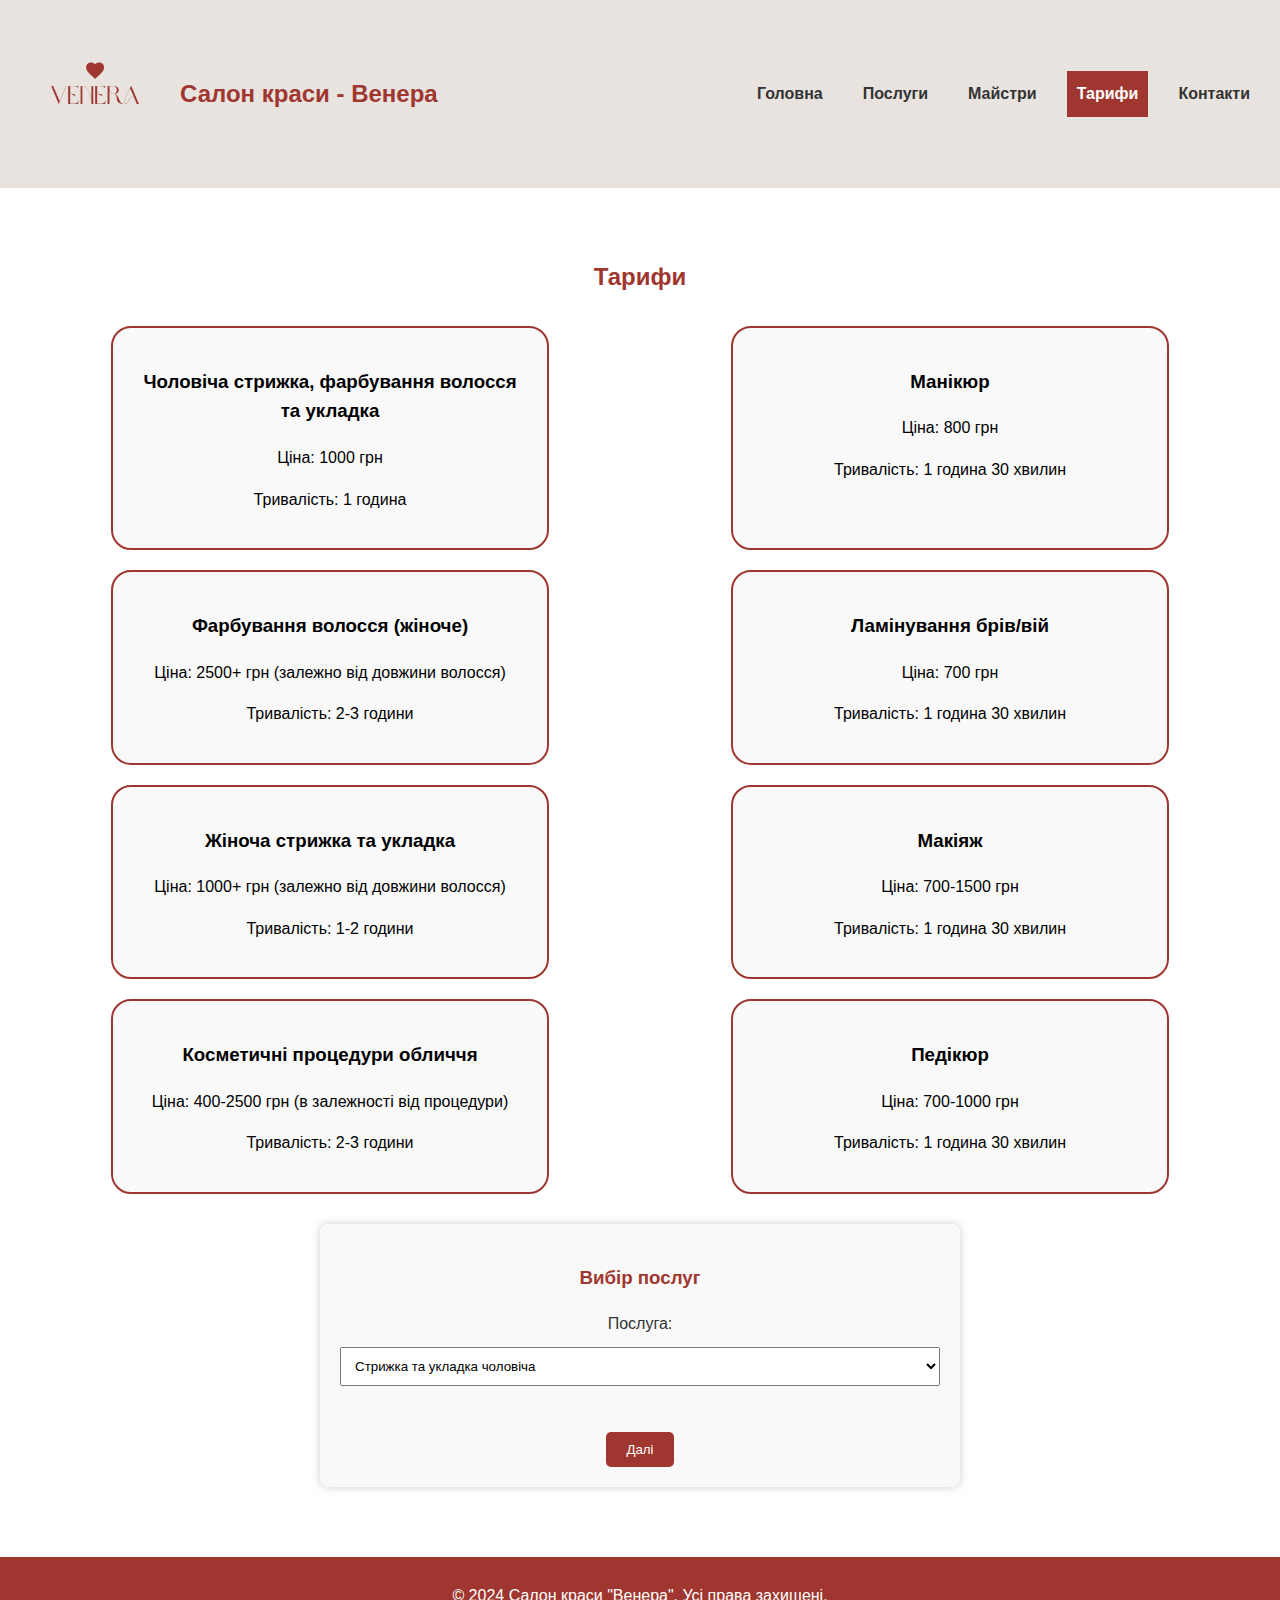
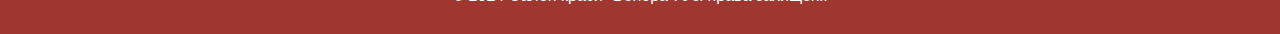
<file: salon/salon beauty_initial/prices.html>
<!DOCTYPE html>
<html lang="en">
<head>
    <meta charset="UTF-8">
    <meta name="viewport" content="width=device-width, initial-scale=1.0">
    <title>Салон краси "Венера" - Тарифи</title>
    <style>
        body {
            font-family: 'Arial', sans-serif;
            margin: 0;
            padding: 0;
            line-height: 1.6;
        }
        header {
            background-color: #e8e3df;
            padding: 5px 20px;
            display: flex;
            justify-content: space-between;
            align-items: center;
            width: 100%;
            z-index: 1000;
        }
        header.fixed {
    position: fixed;
    top: 0;
    width: 100%;
    z-index: 1000;
    background-color: #e8e3df;
}

        nav ul {
            list-style: none;
            margin: 0;
            padding: 0;
            display: flex;
            margin-right: 20px; 
        }

        nav ul li {
            margin-right: 20px;
        }

        nav a {
            text-decoration: none;
            color: #333;
            font-weight: bold;
            display: block;
            padding: 10px;
            transition: background-color 0.3s;
        }

        nav a:hover {
            background-color: #ccc;
        }

        nav a.active {
            background-color: #9f3730;
            color: #fff;
        }

        #prices {
            padding: 50px 20px;
            text-align: center;
        }

        .prices-container {
            display: flex;
            flex-wrap: wrap;
            justify-content: space-around;
        }

        .price-card {
            flex: 0 1 calc(33.33% - 20px);
            margin: 10px;
            background-color: #f9f9f9;
            padding: 20px;
            text-align: center;
            border-radius: 20px;
            border: 2px solid #9f3730; 
        }

        .appointment-form {
            margin-top: 20px;
            background-color: #f9f9f9;
            padding: 20px;
            border-radius: 8px;
            text-align: center;
        }

        footer {
            background-color: #9f3730;
            color: #fff;
            text-align: center;
            padding: 10px 0;
            margin-top: 20px;
        }

        img {
            max-width: 150px;
            height: auto;
            margin: 10px 0;
        }

        #logo-title-container {
            display: flex;
            align-items: center;
        }

        #logo {
            margin-right: 10px;
        }
        #services-dropdown {
            position: relative;
            display: inline-block;
        }

        #services-dropdown-content {
            display: none;
            position: absolute;
            background-color: #f9f9f9;
            min-width: 160px;
            box-shadow: 0 8px 16px rgba(0, 0, 0, 0.2);
            z-index: 1;
        }

        #services-dropdown:hover #services-dropdown-content {
            display: block;
        }

        #services-dropdown-content a {
            color: #333;
            padding: 12px 16px;
            text-decoration: none;
            display: block;
        }

        #services-dropdown-content a:hover {
            background-color: #ccc;
        }
        nav ul li:not(:hover) a.active {
    background-color: #9f3730;
    color: #fff;
}
.step-form {
            max-width: 600px;
            margin: 0 auto;
            background-color: #f9f9f9;
            padding: 20px;
            border-radius: 8px;
            text-align: center;
            box-shadow: 0 0 10px rgba(0, 0, 0, 0.2);
            margin-top: 20px;
        }

        .step-form label {
            display: block;
            margin-bottom: 10px;
            color: #333;
        }

        .step-form select,
        .step-form input {
            width: 100%;
            padding: 10px;
            margin-bottom: 20px;
            box-sizing: border-box;
        }

        .step-form button {
            background-color: #9f3730;
            color: #fff;
            padding: 10px 20px;
            border: none;
            border-radius: 5px;
            cursor: pointer;
        }

        .confirmation-block {
            display: none;
            background-color: #f9f9f9;
            padding: 20px;
            border-radius: 8px;
            text-align: center;
            position: fixed;
            top: 50%;
            left: 50%;
            transform: translate(-50%, -50%);
            box-shadow: 0 0 10px rgba(0, 0, 0, 0.2);
        }

        .confirmation-block p {
            color: #9f3730;
            font-weight: bold;
            margin-bottom: 20px;
        }

        .confirmation-block button {
            background-color: #9f3730;
            color: #fff;
            padding: 10px 20px;
            border: none;
            border-radius: 5px;
            cursor: pointer;
        }
    </style>
</head>
<body>
    
    <header>
        <div id="logo-title-container">
            <a href="index.html">
                <img id="logo" src="images/logo.png" alt="Логотип Салону краси Венера">
            </a>
            <h1 style="font-size: 1.5em; color: #9f3730;">Салон краси - Венера</h1>
        </div>
        <nav>
            <ul>
                <li><a href="index.html">Головна</a></li>
                <li id="services-dropdown">
                    <a href="index.html#services.html">Послуги</a>
                    <div id="services-dropdown-content">
                        <a href="index.html#services">Стрижка та укладка</a>
                        <a href="index.html#services">Манікюр та педікюр</a>
                        <a href="index.html#services">Фарбування волосся</a>
                        <a href="index.html#services">Косметичні процедури обличчя</a>
                        <a href="index.html#services">Ламінування брів/вій</a>
                        <a href="index.html#services">Макіяж</a>
                    </div>
                </li>
                <li><a href="masters.html">Майстри</a></li>
                <li><a href="prices.html" class="active">Тарифи</a></li>
                <li><a href="contact.html">Контакти</a></li>
            </ul>
        </nav>
    </header>

    <section id="prices">
        <h2 style="text-align: center; color: #9f3730;">Тарифи</h2>
        <div class="prices-container">
            <div class="price-card">
                <h3>Чоловіча стрижка, фарбування волосся та укладка</h3>
                <p>Ціна: 1000 грн</p>
                <p>Тривалість: 1 година</p>
            </div>
            
            <div class="price-card">
                <h3>Манікюр</h3>
                <p>Ціна: 800 грн </p>
                <p>Тривалість: 1 година 30 хвилин</p>
            </div>
            
            <div class="price-card">
                <h3>Фарбування волосся (жіноче)</h3>
                <p>Ціна: 2500+ грн (залежно від довжини волосся)</p>
                <p>Тривалість: 2-3 години</p>
            </div>

            <div class="price-card">
                <h3>Ламінування брів/вій</h3>
                <p>Ціна: 700 грн</p>
                <p>Тривалість: 1 година 30 хвилин</p>
            </div>

            <div class="price-card">
                <h3>Жіноча стрижка та укладка</h3>
                <p>Ціна: 1000+ грн (залежно від довжини волосся)</p>
                <p>Тривалість: 1-2 години</p>
            </div>

            <div class="price-card">
                <h3>Макіяж</h3>
                <p>Ціна: 700-1500 грн</p>
                <p>Тривалість: 1 година 30 хвилин</p>
            </div>

            <div class="price-card">
                <h3>Косметичні процедури обличчя</h3>
                <p>Ціна: 400-2500 грн (в залежності від процедури)</p>
                <p>Тривалість: 2-3 години</p>
            </div>

            <div class="price-card">
                <h3>Педікюр</h3>
                <p>Ціна: 700-1000 грн</p>
                <p>Тривалість: 1 година 30 хвилин</p>
            </div>

        </div>
        
  <!-- Етап 1: Вибір послуг -->
  <div id="service-selection" class="step-form">
    <h3 style="color: #9f3730;">Вибір послуг</h3>
    <form action="#" method="post" id="serviceSelectionForm">
        <label for="service">Послуга:</label>
        <select id="service" name="service" required>
            <option value="haircutmen">Стрижка та укладка чоловіча</option>
            <option value="manicure">Манікюр</option>
            <option value="haircutwomen">Жіноча стрижка та укладка</option>
            <option value="hairColor">Фарбування волосся жіноче</option>
            <option value="makeup">Макіяж</option>
            <option value="laminuv">Ламінування брів/вій</option>
            <option value="ped">Педікюр</option>
            <option value="estetic">Косметичні процедури обличчя</option>
        </select>
        <br><br>
        <button type="button" onclick="showNextStep(2)">Далі</button>
    </form>
</div>

<!-- Етап 2: Вибір майстра та дати і часу -->
<div id="master-selection" class="step-form" style="display: none;">
    <h3 style="color: #9f3730;">Вибір майстра та дати і часу</h3>
    <form action="#" method="post" id="masterSelectionForm">
        <label for="master">Майстер:</label>
        <select id="master" name="master" required>
            <option value="master1">Шевченко Анастасія Леонідівна</option>
            <option value="master2">Клюка Аліна Андріївна</option>
            <option value="master3">Петік Христина Максимівна</option>
            <option value="master4">Сидоренко Микита Данилович</option>
            <option value="master5">Силенко Владислав Макарович</option>
            <option value="master6">Ржавський Микита Дмитрович</option>
        </select>
        <br><br>
        <label for="date">Дата:</label>
        <input type="date" id="date" name="date" required><br><br>

        <label for="time">Час:</label>
        <input type="time" id="time" name="time" required><br><br>

        <button type="button" onclick="showNextStep(3)">Далі</button>
    </form>
</div>

<!-- Етап 3: Підтвердження запису -->
<div id="confirmationBlock" class="confirmation-block">
    <p>Ваша інформація успішно збережена!</p>
    <button onclick="hideConfirmationBlock()">Закрити</button>
</div>

<script>
    function showNextStep(step) {
        if (step === 2) {
            const serviceDropdown = document.getElementById("service");
            const selectedIndex = serviceDropdown.selectedIndex;

            if (selectedIndex === -1) {
                alert("Будь ласка, оберіть послугу перед переходом до наступного кроку.");
                return;
            }
        }

        if (step === 3) {
            const date = document.getElementById("date").value;
            const time = document.getElementById("time").value;

            if (!date || !time) {
                alert("Будь ласка, оберіть дату та час перед переходом до наступного кроку.");
                return;
            }
            document.getElementById("confirmationBlock").style.display = "block";
        }

        const currentStep = document.getElementById("service-selection");
        const nextStep = document.getElementById("master-selection");

        if (currentStep && nextStep) {
            currentStep.style.display = "none";
            nextStep.style.display = "block";
        }
    }

    function hideConfirmationBlock() {
        document.getElementById("confirmationBlock").style.display = "none";
    }

    /// фіксоване меню

    document.addEventListener("DOMContentLoaded", function () {
    const header = document.querySelector("header");

    // Отримання висоти верхнього колонтитулу
    const headerHeight = header.offsetHeight;

    // Функція для перевірки прокрутки та застосування класу
    function checkScroll() {
        if (window.scrollY > headerHeight) {
            header.classList.add("fixed");
        } else {
            header.classList.remove("fixed");
        }
    }

    // Викликати функцію при прокрутці сторінки
    window.addEventListener("scroll", checkScroll);

    // Викликати функцію відразу для перевірки при завантаженні сторінки
    checkScroll();
});

</script>
        
    </section>

    <footer>
        <p>&copy; 2024 Салон краси "Венера". Усі права захищені.</p>
    </footer>
    
    
</body>
</html>
</file>
